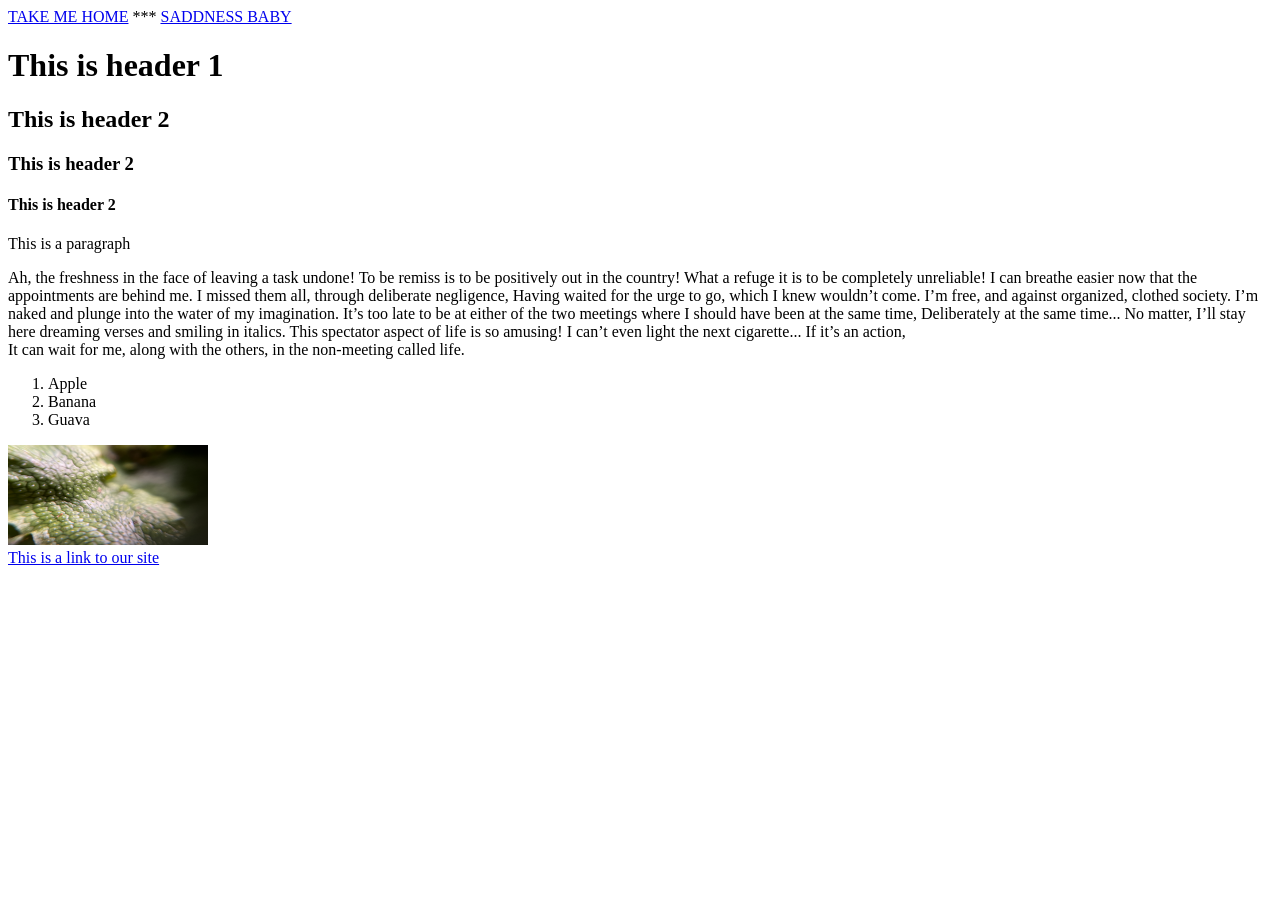
<file: class-1/index.html>
<!DOCTYPE html>
<html lang="en">
  <head>
    <meta charset="UTF-8" />
    <meta http-equiv="X-UA-Compatible" content="IE=edge" />
    <meta name="viewport" content="width=device-width, initial-scale=1.0" />
    <title>My website.</title>
  </head>
  <header>
    <nav>
      <a href="index.html">TAKE ME HOME</a>
      ***
      <a href="saddness.html">SADDNESS BABY</a>
    </nav>
  </header>
  <body>
    <h1>This is header 1</h1>
    <h2>This is header 2</h2>
    <h3>This is header 2</h3>
    <h4>This is header 2</h4>

    <div>
      <p>This is a paragraph</p>
      <p>
        Ah, the freshness in the face of leaving a task undone! To be remiss is
        to be positively out in the country! What a refuge it is to be
        completely unreliable! I can breathe easier now that the appointments
        are behind me. I missed them all, through deliberate negligence, Having
        waited for the urge to go, which I knew wouldn’t come. I’m free, and
        against organized, clothed society. I’m naked and plunge into the water
        of my imagination. It’s too late to be at either of the two meetings
        where I should have been at the same time, Deliberately at the same
        time... No matter, I’ll stay here dreaming verses and smiling in
        italics. This spectator aspect of life is so amusing! I can’t even light
        the next cigarette... If it’s an action,
        <br />
        It can wait for me, along with the others, in the non-meeting called
        life.
      </p>
      <ol>
        <li>Apple</li>
        <li>Banana</li>
        <li>Guava</li>
      </ol>

      <img
        src="images/moss.jpg"
        width="200px"
        height="100px"
        alt="An image of lichen close up."
      />
      <br />
      <a href="http://www.courses.tegabrain.com/craftingtheweb/" target="blank">
        This is a link to our site
      </a>
    </div>
  </body>
</html>
</file>
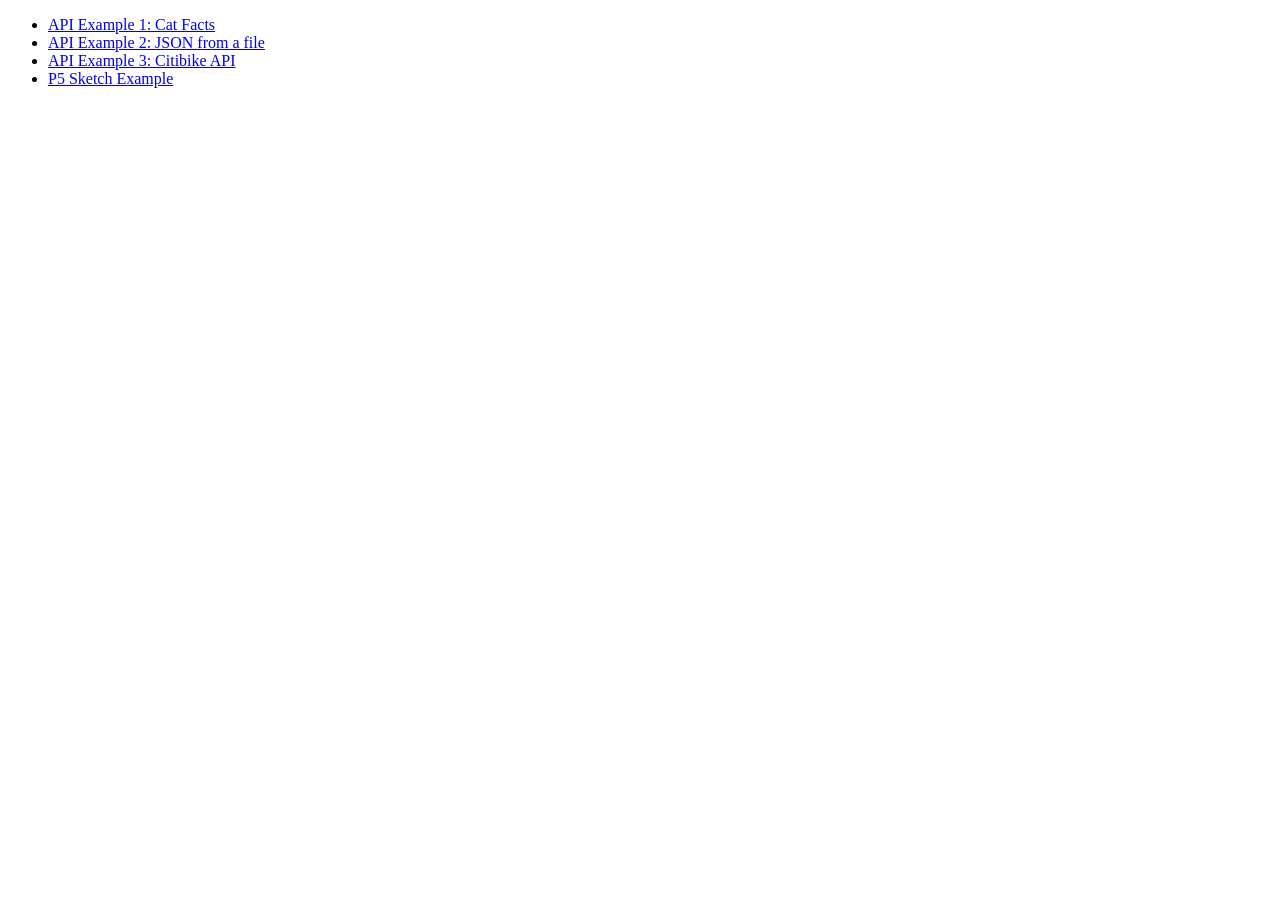
<file: class6/index.html>
<!DOCTYPE html>
<html lang="en">
  <head>
    <meta charset="UTF-8" />
    <meta http-equiv="X-UA-Compatible" content="IE=edge" />
    <meta name="viewport" content="width=device-width, initial-scale=1.0" />
    <title>Document</title>
  </head>
  <body>
    <ul>
      <li><a href="api1.html">API Example 1: Cat Facts</a></li>
      <li><a href="api2/api2.html">API Example 2: JSON from a file</a></li>
      <li><a href="api3.html">API Example 3: Citibike API</a></li>
      <li><a href="p5-example/index.html">P5 Sketch Example</a></li>
    </ul>
  </body>
</html>
</file>
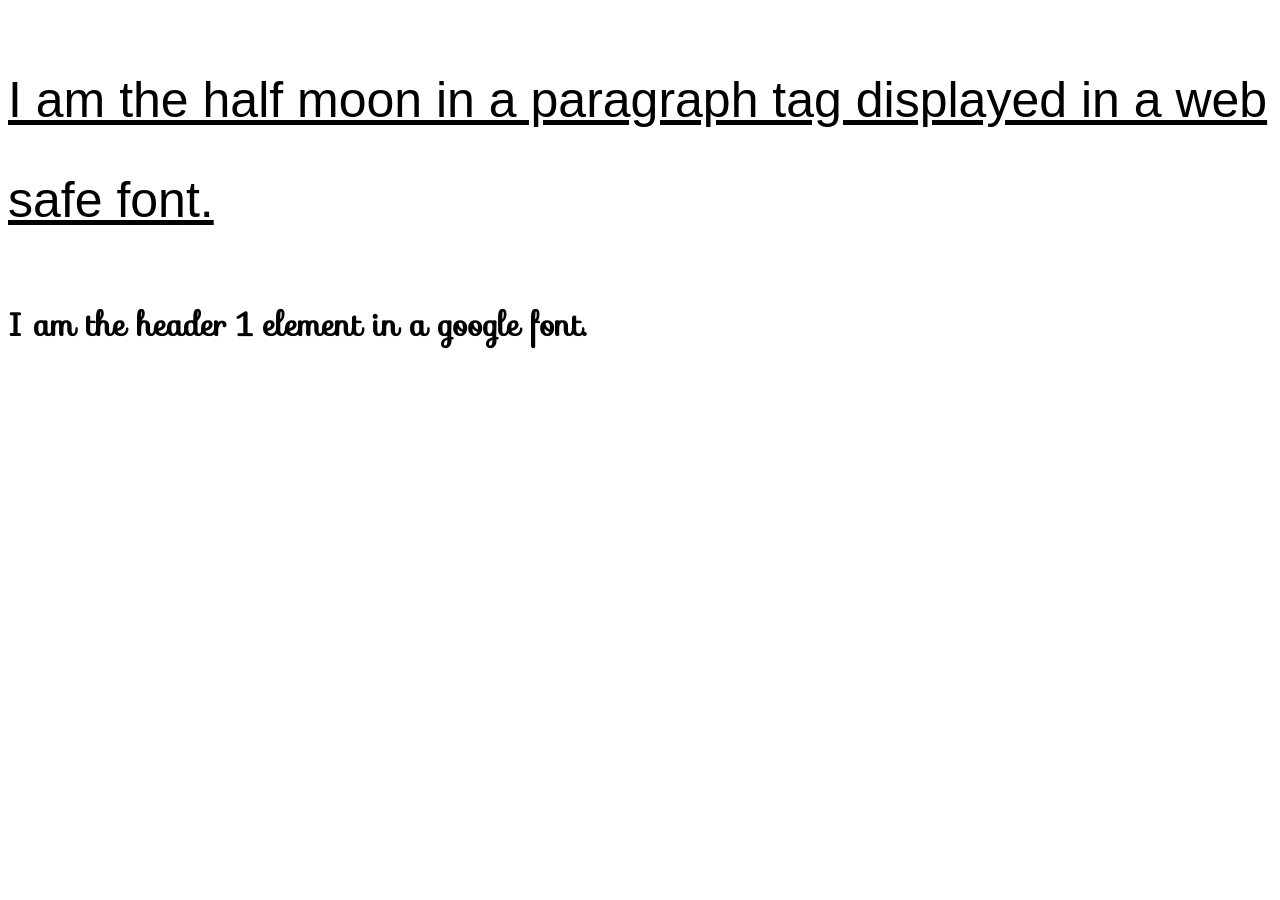
<file: class2-css/03_typography/index.html>
<!DOCTYPE html>
<html>
  <head>
    <title>A page with style</title>
    <link rel="stylesheet" href="style.css" />
    <link
      rel="stylesheet"
      href="https://fonts.googleapis.com/css?family=Sofia"
    />
  </head>
  <body>
    <p>I am the half moon in a paragraph tag displayed in a web safe font.</p>

    <h1>I am the header 1 element in a google font.</h1>
  </body>
</html>
</file>
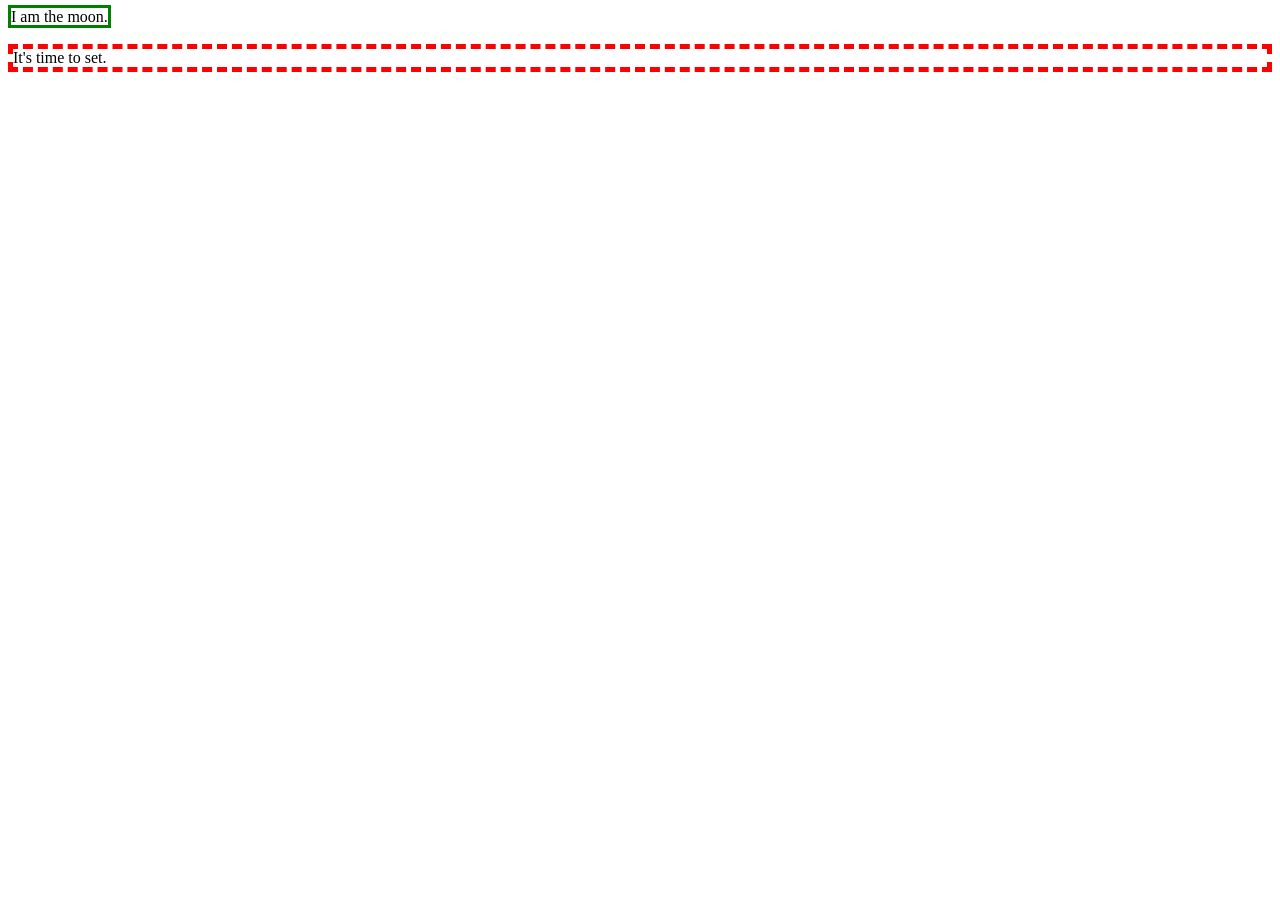
<file: class2-css/04_border/index.html>
<!DOCTYPE html>
<html>
  <head>
    <title>A page with style</title>
    <link rel="stylesheet" href="style.css" />
  </head>
  <body>
    <span>I am the moon.</span>
    <br />
    <br />
    <div>It's time to set.</div>
  </body>
</html>
</file>
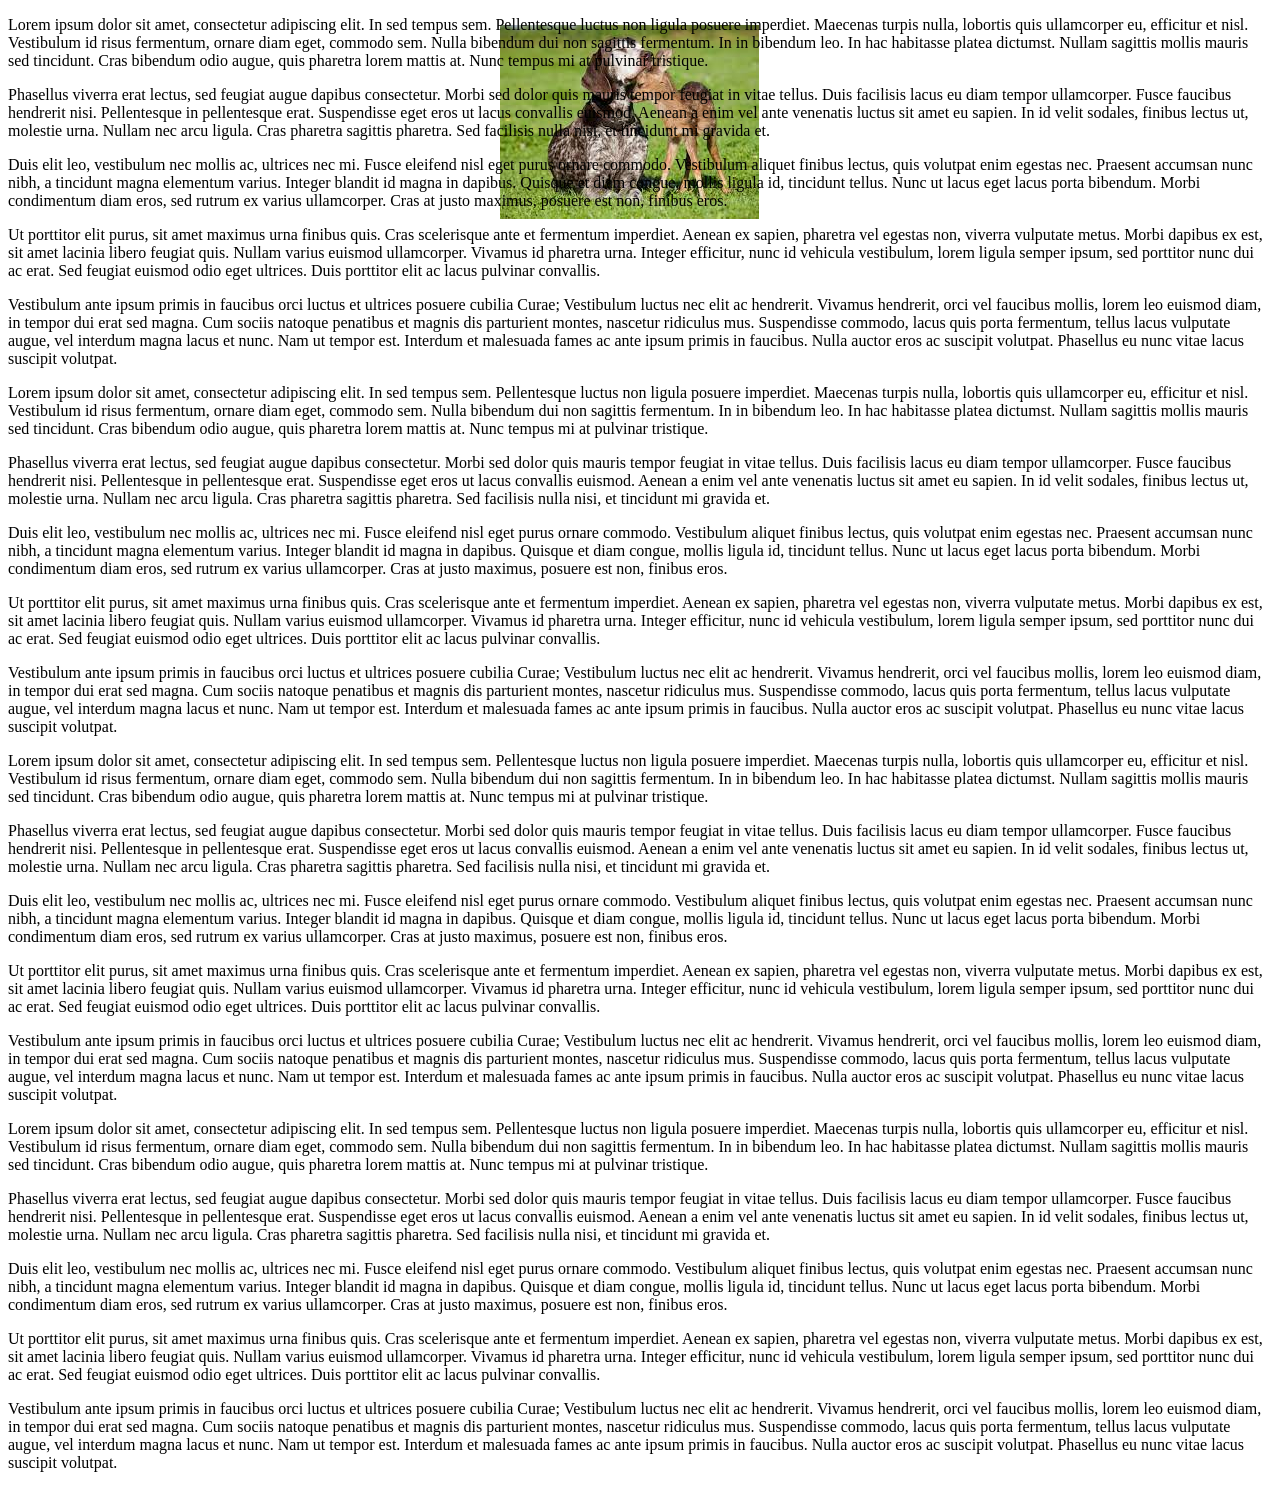
<file: class2-css/05_background_image/index.html>
<!DOCTYPE html>
<html>
  <head>
    <title>A page with style</title>
    <link rel="stylesheet" href="style.css" />
  </head>
  <body>
    <p>
      Lorem ipsum dolor sit amet, consectetur adipiscing elit. In sed tempus
      sem. Pellentesque luctus non ligula posuere imperdiet. Maecenas turpis
      nulla, lobortis quis ullamcorper eu, efficitur et nisl. Vestibulum id
      risus fermentum, ornare diam eget, commodo sem. Nulla bibendum dui non
      sagittis fermentum. In in bibendum leo. In hac habitasse platea dictumst.
      Nullam sagittis mollis mauris sed tincidunt. Cras bibendum odio augue,
      quis pharetra lorem mattis at. Nunc tempus mi at pulvinar tristique.
    </p>

    <p>
      Phasellus viverra erat lectus, sed feugiat augue dapibus consectetur.
      Morbi sed dolor quis mauris tempor feugiat in vitae tellus. Duis facilisis
      lacus eu diam tempor ullamcorper. Fusce faucibus hendrerit nisi.
      Pellentesque in pellentesque erat. Suspendisse eget eros ut lacus
      convallis euismod. Aenean a enim vel ante venenatis luctus sit amet eu
      sapien. In id velit sodales, finibus lectus ut, molestie urna. Nullam nec
      arcu ligula. Cras pharetra sagittis pharetra. Sed facilisis nulla nisi, et
      tincidunt mi gravida et.
    </p>

    <p>
      Duis elit leo, vestibulum nec mollis ac, ultrices nec mi. Fusce eleifend
      nisl eget purus ornare commodo. Vestibulum aliquet finibus lectus, quis
      volutpat enim egestas nec. Praesent accumsan nunc nibh, a tincidunt magna
      elementum varius. Integer blandit id magna in dapibus. Quisque et diam
      congue, mollis ligula id, tincidunt tellus. Nunc ut lacus eget lacus porta
      bibendum. Morbi condimentum diam eros, sed rutrum ex varius ullamcorper.
      Cras at justo maximus, posuere est non, finibus eros.
    </p>

    <p>
      Ut porttitor elit purus, sit amet maximus urna finibus quis. Cras
      scelerisque ante et fermentum imperdiet. Aenean ex sapien, pharetra vel
      egestas non, viverra vulputate metus. Morbi dapibus ex est, sit amet
      lacinia libero feugiat quis. Nullam varius euismod ullamcorper. Vivamus id
      pharetra urna. Integer efficitur, nunc id vehicula vestibulum, lorem
      ligula semper ipsum, sed porttitor nunc dui ac erat. Sed feugiat euismod
      odio eget ultrices. Duis porttitor elit ac lacus pulvinar convallis.
    </p>

    <p>
      Vestibulum ante ipsum primis in faucibus orci luctus et ultrices posuere
      cubilia Curae; Vestibulum luctus nec elit ac hendrerit. Vivamus hendrerit,
      orci vel faucibus mollis, lorem leo euismod diam, in tempor dui erat sed
      magna. Cum sociis natoque penatibus et magnis dis parturient montes,
      nascetur ridiculus mus. Suspendisse commodo, lacus quis porta fermentum,
      tellus lacus vulputate augue, vel interdum magna lacus et nunc. Nam ut
      tempor est. Interdum et malesuada fames ac ante ipsum primis in faucibus.
      Nulla auctor eros ac suscipit volutpat. Phasellus eu nunc vitae lacus
      suscipit volutpat.
    </p>
    <p>
      Lorem ipsum dolor sit amet, consectetur adipiscing elit. In sed tempus
      sem. Pellentesque luctus non ligula posuere imperdiet. Maecenas turpis
      nulla, lobortis quis ullamcorper eu, efficitur et nisl. Vestibulum id
      risus fermentum, ornare diam eget, commodo sem. Nulla bibendum dui non
      sagittis fermentum. In in bibendum leo. In hac habitasse platea dictumst.
      Nullam sagittis mollis mauris sed tincidunt. Cras bibendum odio augue,
      quis pharetra lorem mattis at. Nunc tempus mi at pulvinar tristique.
    </p>

    <p>
      Phasellus viverra erat lectus, sed feugiat augue dapibus consectetur.
      Morbi sed dolor quis mauris tempor feugiat in vitae tellus. Duis facilisis
      lacus eu diam tempor ullamcorper. Fusce faucibus hendrerit nisi.
      Pellentesque in pellentesque erat. Suspendisse eget eros ut lacus
      convallis euismod. Aenean a enim vel ante venenatis luctus sit amet eu
      sapien. In id velit sodales, finibus lectus ut, molestie urna. Nullam nec
      arcu ligula. Cras pharetra sagittis pharetra. Sed facilisis nulla nisi, et
      tincidunt mi gravida et.
    </p>

    <p>
      Duis elit leo, vestibulum nec mollis ac, ultrices nec mi. Fusce eleifend
      nisl eget purus ornare commodo. Vestibulum aliquet finibus lectus, quis
      volutpat enim egestas nec. Praesent accumsan nunc nibh, a tincidunt magna
      elementum varius. Integer blandit id magna in dapibus. Quisque et diam
      congue, mollis ligula id, tincidunt tellus. Nunc ut lacus eget lacus porta
      bibendum. Morbi condimentum diam eros, sed rutrum ex varius ullamcorper.
      Cras at justo maximus, posuere est non, finibus eros.
    </p>

    <p>
      Ut porttitor elit purus, sit amet maximus urna finibus quis. Cras
      scelerisque ante et fermentum imperdiet. Aenean ex sapien, pharetra vel
      egestas non, viverra vulputate metus. Morbi dapibus ex est, sit amet
      lacinia libero feugiat quis. Nullam varius euismod ullamcorper. Vivamus id
      pharetra urna. Integer efficitur, nunc id vehicula vestibulum, lorem
      ligula semper ipsum, sed porttitor nunc dui ac erat. Sed feugiat euismod
      odio eget ultrices. Duis porttitor elit ac lacus pulvinar convallis.
    </p>

    <p>
      Vestibulum ante ipsum primis in faucibus orci luctus et ultrices posuere
      cubilia Curae; Vestibulum luctus nec elit ac hendrerit. Vivamus hendrerit,
      orci vel faucibus mollis, lorem leo euismod diam, in tempor dui erat sed
      magna. Cum sociis natoque penatibus et magnis dis parturient montes,
      nascetur ridiculus mus. Suspendisse commodo, lacus quis porta fermentum,
      tellus lacus vulputate augue, vel interdum magna lacus et nunc. Nam ut
      tempor est. Interdum et malesuada fames ac ante ipsum primis in faucibus.
      Nulla auctor eros ac suscipit volutpat. Phasellus eu nunc vitae lacus
      suscipit volutpat.
    </p>
    <p>
      Lorem ipsum dolor sit amet, consectetur adipiscing elit. In sed tempus
      sem. Pellentesque luctus non ligula posuere imperdiet. Maecenas turpis
      nulla, lobortis quis ullamcorper eu, efficitur et nisl. Vestibulum id
      risus fermentum, ornare diam eget, commodo sem. Nulla bibendum dui non
      sagittis fermentum. In in bibendum leo. In hac habitasse platea dictumst.
      Nullam sagittis mollis mauris sed tincidunt. Cras bibendum odio augue,
      quis pharetra lorem mattis at. Nunc tempus mi at pulvinar tristique.
    </p>

    <p>
      Phasellus viverra erat lectus, sed feugiat augue dapibus consectetur.
      Morbi sed dolor quis mauris tempor feugiat in vitae tellus. Duis facilisis
      lacus eu diam tempor ullamcorper. Fusce faucibus hendrerit nisi.
      Pellentesque in pellentesque erat. Suspendisse eget eros ut lacus
      convallis euismod. Aenean a enim vel ante venenatis luctus sit amet eu
      sapien. In id velit sodales, finibus lectus ut, molestie urna. Nullam nec
      arcu ligula. Cras pharetra sagittis pharetra. Sed facilisis nulla nisi, et
      tincidunt mi gravida et.
    </p>

    <p>
      Duis elit leo, vestibulum nec mollis ac, ultrices nec mi. Fusce eleifend
      nisl eget purus ornare commodo. Vestibulum aliquet finibus lectus, quis
      volutpat enim egestas nec. Praesent accumsan nunc nibh, a tincidunt magna
      elementum varius. Integer blandit id magna in dapibus. Quisque et diam
      congue, mollis ligula id, tincidunt tellus. Nunc ut lacus eget lacus porta
      bibendum. Morbi condimentum diam eros, sed rutrum ex varius ullamcorper.
      Cras at justo maximus, posuere est non, finibus eros.
    </p>

    <p>
      Ut porttitor elit purus, sit amet maximus urna finibus quis. Cras
      scelerisque ante et fermentum imperdiet. Aenean ex sapien, pharetra vel
      egestas non, viverra vulputate metus. Morbi dapibus ex est, sit amet
      lacinia libero feugiat quis. Nullam varius euismod ullamcorper. Vivamus id
      pharetra urna. Integer efficitur, nunc id vehicula vestibulum, lorem
      ligula semper ipsum, sed porttitor nunc dui ac erat. Sed feugiat euismod
      odio eget ultrices. Duis porttitor elit ac lacus pulvinar convallis.
    </p>

    <p>
      Vestibulum ante ipsum primis in faucibus orci luctus et ultrices posuere
      cubilia Curae; Vestibulum luctus nec elit ac hendrerit. Vivamus hendrerit,
      orci vel faucibus mollis, lorem leo euismod diam, in tempor dui erat sed
      magna. Cum sociis natoque penatibus et magnis dis parturient montes,
      nascetur ridiculus mus. Suspendisse commodo, lacus quis porta fermentum,
      tellus lacus vulputate augue, vel interdum magna lacus et nunc. Nam ut
      tempor est. Interdum et malesuada fames ac ante ipsum primis in faucibus.
      Nulla auctor eros ac suscipit volutpat. Phasellus eu nunc vitae lacus
      suscipit volutpat.
    </p>
    <p>
      Lorem ipsum dolor sit amet, consectetur adipiscing elit. In sed tempus
      sem. Pellentesque luctus non ligula posuere imperdiet. Maecenas turpis
      nulla, lobortis quis ullamcorper eu, efficitur et nisl. Vestibulum id
      risus fermentum, ornare diam eget, commodo sem. Nulla bibendum dui non
      sagittis fermentum. In in bibendum leo. In hac habitasse platea dictumst.
      Nullam sagittis mollis mauris sed tincidunt. Cras bibendum odio augue,
      quis pharetra lorem mattis at. Nunc tempus mi at pulvinar tristique.
    </p>

    <p>
      Phasellus viverra erat lectus, sed feugiat augue dapibus consectetur.
      Morbi sed dolor quis mauris tempor feugiat in vitae tellus. Duis facilisis
      lacus eu diam tempor ullamcorper. Fusce faucibus hendrerit nisi.
      Pellentesque in pellentesque erat. Suspendisse eget eros ut lacus
      convallis euismod. Aenean a enim vel ante venenatis luctus sit amet eu
      sapien. In id velit sodales, finibus lectus ut, molestie urna. Nullam nec
      arcu ligula. Cras pharetra sagittis pharetra. Sed facilisis nulla nisi, et
      tincidunt mi gravida et.
    </p>

    <p>
      Duis elit leo, vestibulum nec mollis ac, ultrices nec mi. Fusce eleifend
      nisl eget purus ornare commodo. Vestibulum aliquet finibus lectus, quis
      volutpat enim egestas nec. Praesent accumsan nunc nibh, a tincidunt magna
      elementum varius. Integer blandit id magna in dapibus. Quisque et diam
      congue, mollis ligula id, tincidunt tellus. Nunc ut lacus eget lacus porta
      bibendum. Morbi condimentum diam eros, sed rutrum ex varius ullamcorper.
      Cras at justo maximus, posuere est non, finibus eros.
    </p>

    <p>
      Ut porttitor elit purus, sit amet maximus urna finibus quis. Cras
      scelerisque ante et fermentum imperdiet. Aenean ex sapien, pharetra vel
      egestas non, viverra vulputate metus. Morbi dapibus ex est, sit amet
      lacinia libero feugiat quis. Nullam varius euismod ullamcorper. Vivamus id
      pharetra urna. Integer efficitur, nunc id vehicula vestibulum, lorem
      ligula semper ipsum, sed porttitor nunc dui ac erat. Sed feugiat euismod
      odio eget ultrices. Duis porttitor elit ac lacus pulvinar convallis.
    </p>

    <p>
      Vestibulum ante ipsum primis in faucibus orci luctus et ultrices posuere
      cubilia Curae; Vestibulum luctus nec elit ac hendrerit. Vivamus hendrerit,
      orci vel faucibus mollis, lorem leo euismod diam, in tempor dui erat sed
      magna. Cum sociis natoque penatibus et magnis dis parturient montes,
      nascetur ridiculus mus. Suspendisse commodo, lacus quis porta fermentum,
      tellus lacus vulputate augue, vel interdum magna lacus et nunc. Nam ut
      tempor est. Interdum et malesuada fames ac ante ipsum primis in faucibus.
      Nulla auctor eros ac suscipit volutpat. Phasellus eu nunc vitae lacus
      suscipit volutpat.
    </p>
  </body>
</html>
</file>
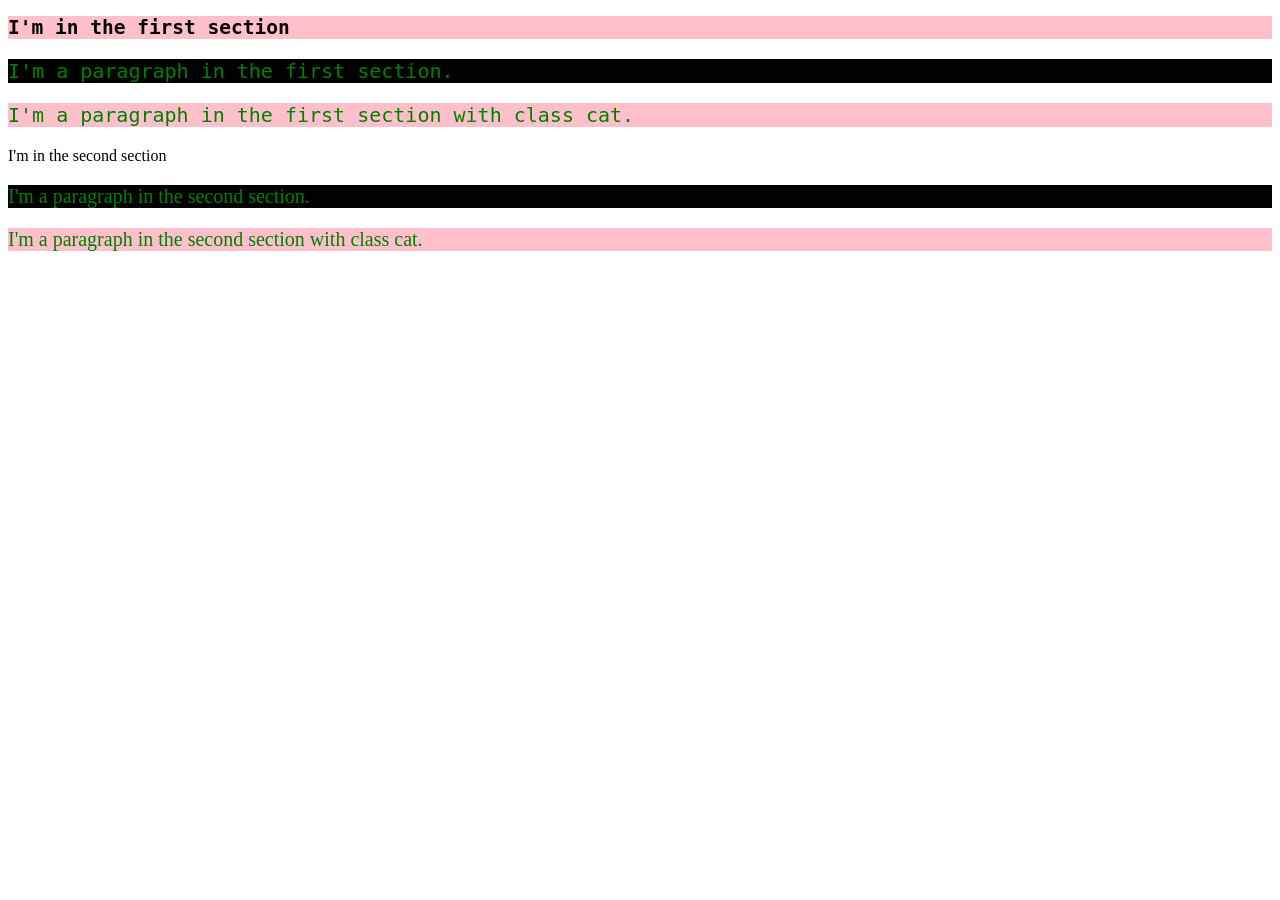
<file: class2-css/07_hierarchy/index.html>
<!DOCTYPE html>
<html>
  <head>
    <title>A page with style</title>
    <link rel="stylesheet" href="style.css" />
  </head>
  <body>
    <div id="first-section">
      <h2 class="cat">I'm in the first section</h2>
      <p>I'm a paragraph in the first section.</p>
      <p class="cat">I'm a paragraph in the first section with class cat.</p>
    </div>

    <div id="second-section">
      I'm in the second section
      <p>I'm a paragraph in the second section.</p>
      <p class="cat">I'm a paragraph in the second section with class cat.</p>
    </div>
  </body>
</html>
</file>
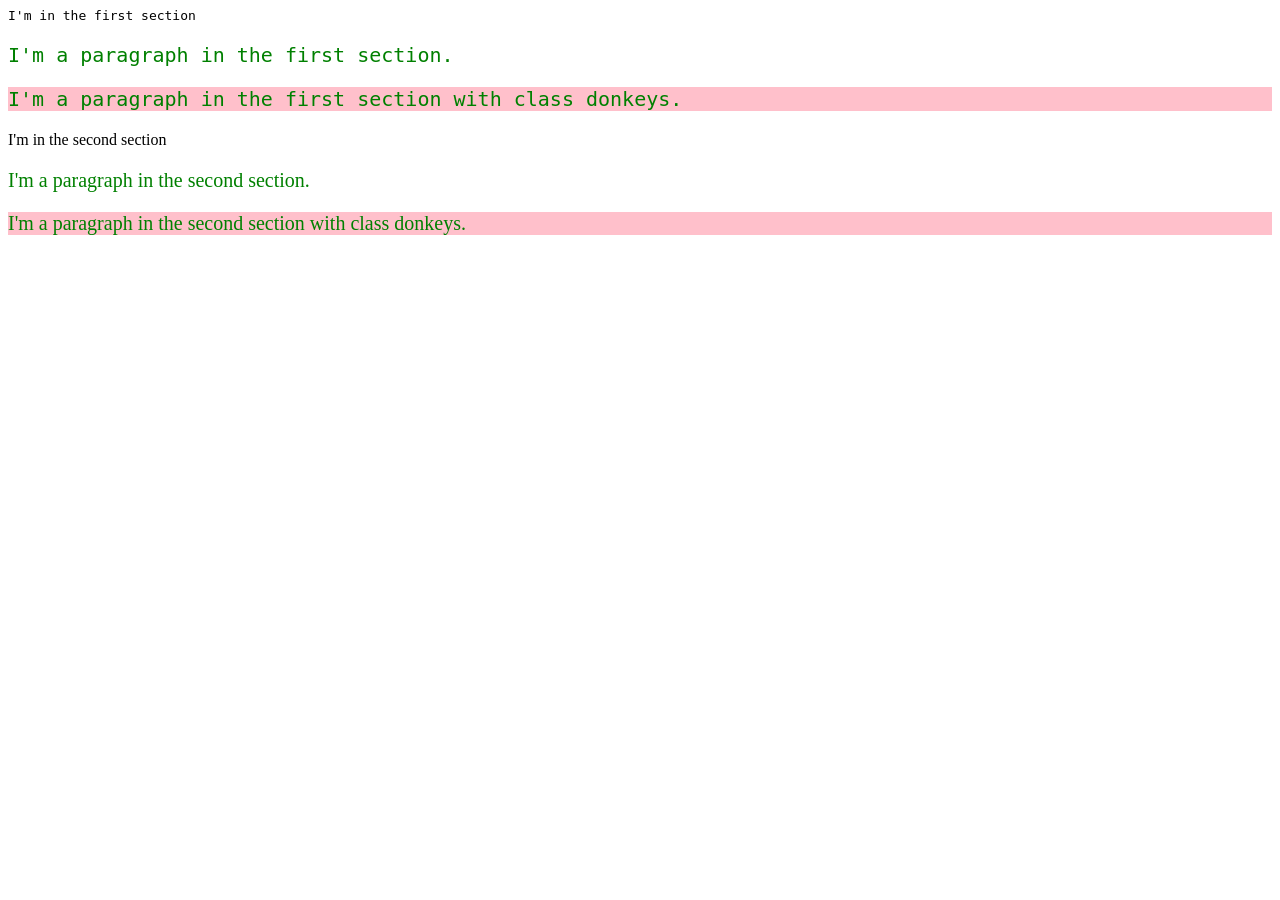
<file: class2-css/08_embedded_stylesheet/index.html>
<!DOCTYPE html>
<html>
  <head>
    <title>A page with style</title>
    <style>
      p {
        color: green;
        font-size: 20px;
      }

      .donkeys {
        background: pink;
      }

      #first-section {
        font-family: monospace;
      }
    </style>
  </head>
  <body>
    <div id="first-section">
      I'm in the first section
      <p>I'm a paragraph in the first section.</p>
      <p class="donkeys">
        I'm a paragraph in the first section with class donkeys.
      </p>
    </div>

    <div id="second-section">
      I'm in the second section
      <p>I'm a paragraph in the second section.</p>
      <p class="donkeys">
        I'm a paragraph in the second section with class donkeys.
      </p>
    </div>
  </body>
</html>
</file>
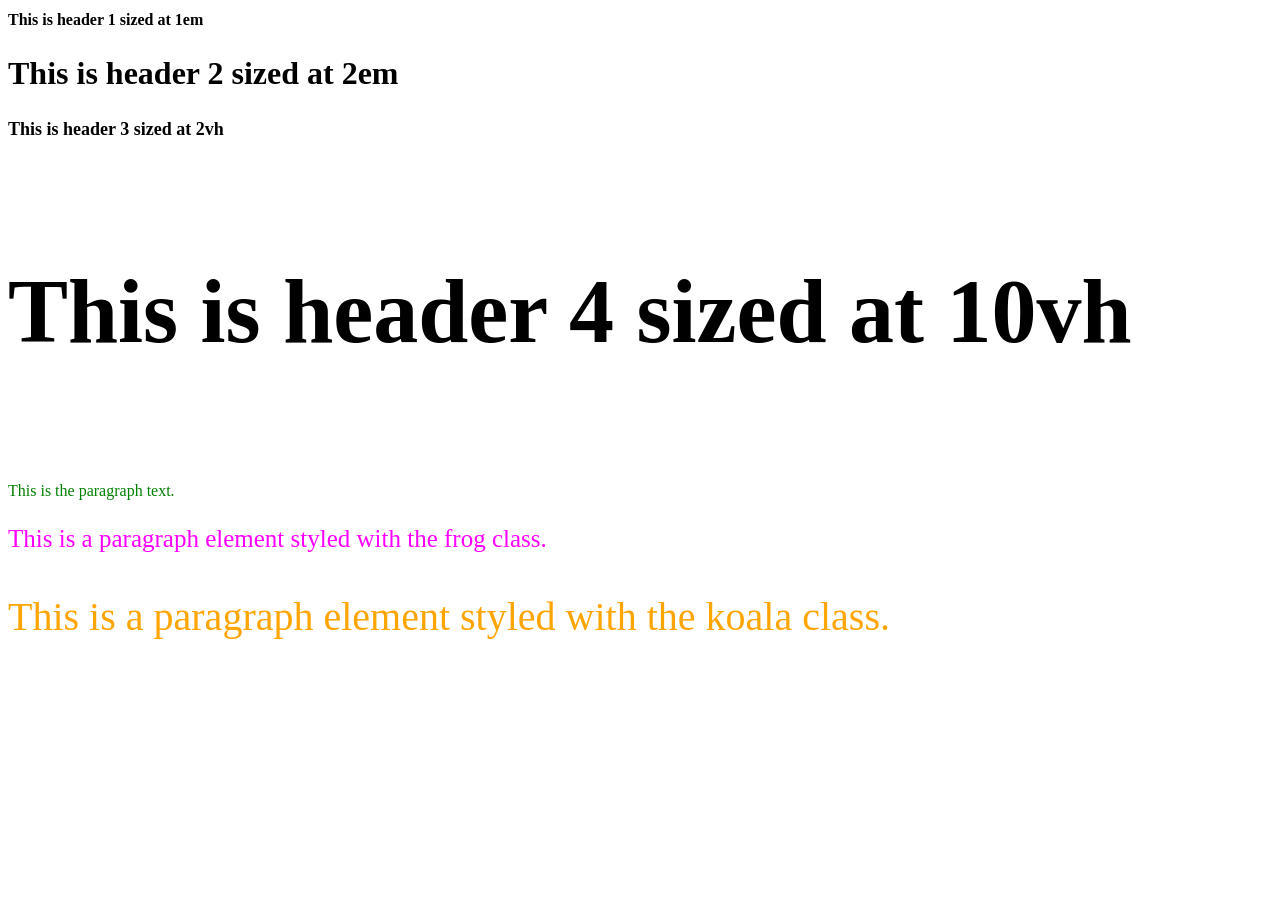
<file: class2-css/09_units/index.html>
<!DOCTYPE html>
<html>
  <head>
    <title>A page with style</title>
    <link rel="stylesheet" href="style.css" />
  </head>
  <body>
    <h1>This is header 1 sized at 1em</h1>
    <h2>This is header 2 sized at 2em</h2>
    <h3>This is header 3 sized at 2vh</h3>
    <h4>This is header 4 sized at 10vh</h4>
    <p>This is the paragraph text.</p>
    <p class="frog">This is a paragraph element styled with the frog class.</p>
    <p class="koala">
      This is a paragraph element styled with the koala class.
    </p>
  </body>
</html>
</file>
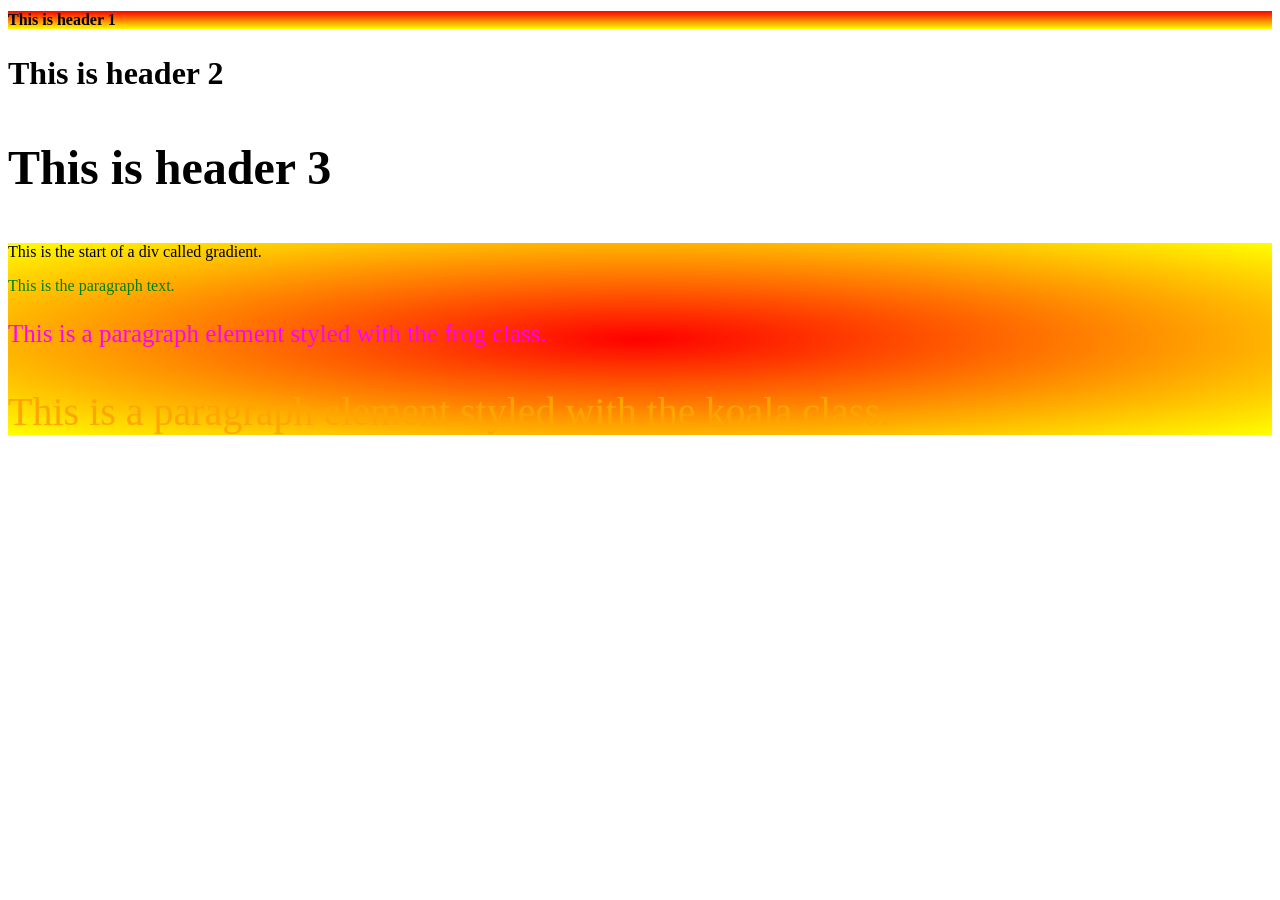
<file: class2-css/10_gradients/index.html>
<!DOCTYPE html>
<html>
  <head>
    <title>A page with style</title>
    <link rel="stylesheet" href="style.css" />
  </head>
  <body>
    <h1>This is header 1</h1>
    <h2>This is header 2</h2>
    <h3>This is header 3</h3>
    <div class="gradient">
      This is the start of a div called gradient.
      <p>This is the paragraph text.</p>
      <p class="frog">
        This is a paragraph element styled with the frog class.
      </p>
      <p class="koala">
        This is a paragraph element styled with the koala class.
      </p>
    </div>
  </body>
</html>
</file>
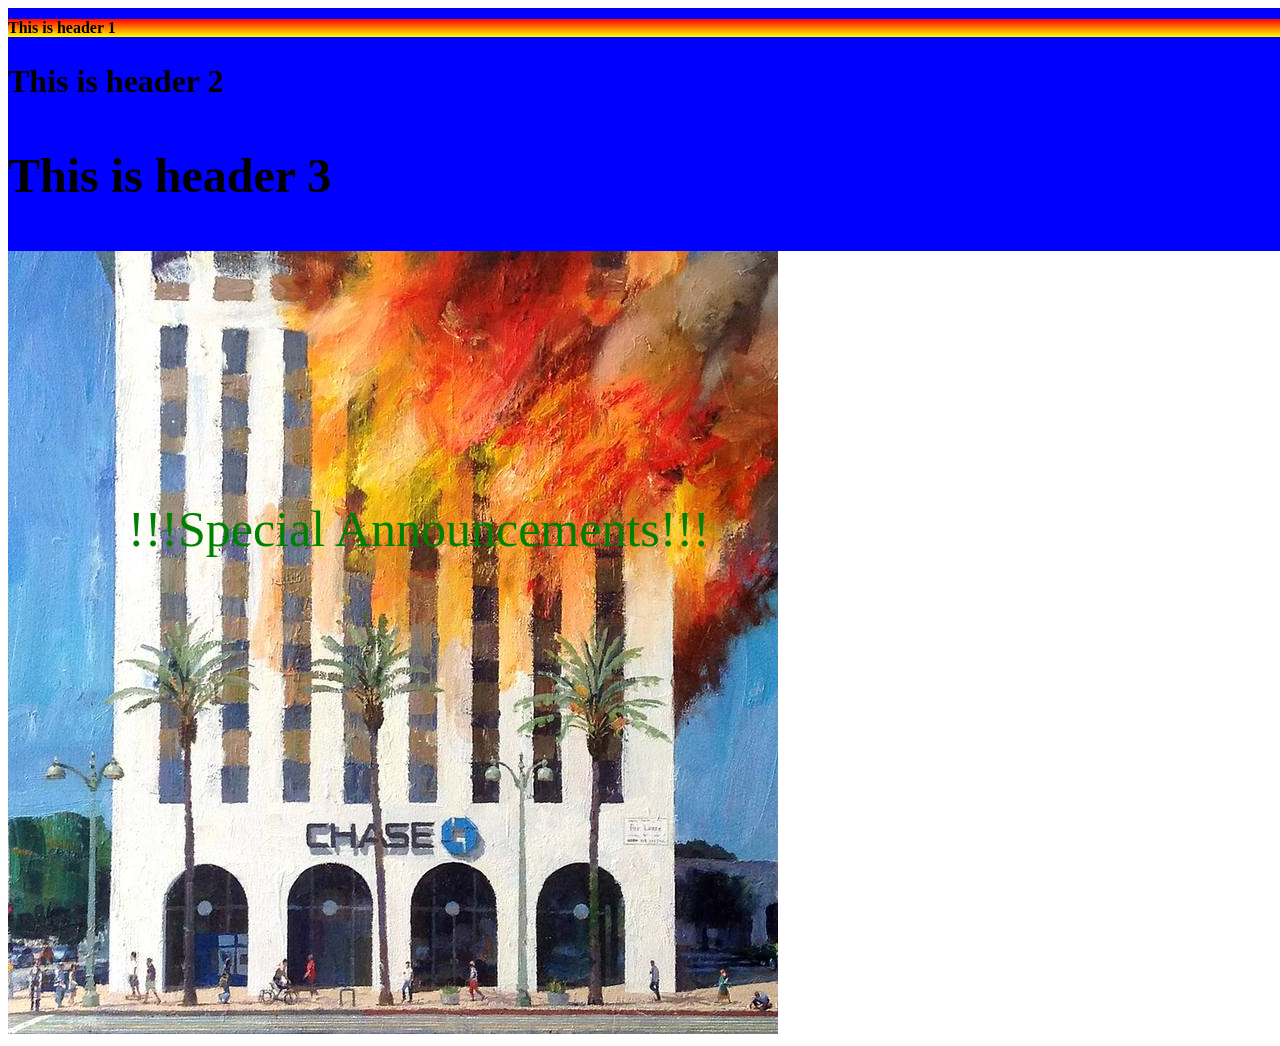
<file: class2-css/11_position/index.html>
<!DOCTYPE html>
<html>
  <head>
    <title>A page with style</title>
    <link rel="stylesheet" href="style.css" />
  </head>
  <body>
    <div class="header">
      <h1>This is header 1</h1>
      <h2>This is header 2</h2>
      <h3>This is header 3</h3>
    </div>

    <img src="alex-schaefer.jpg" />
    <div class="overlayText">
      <p>!!!Special Announcements!!!</p>
    </div>
  </body>
</html>
</file>
<file: class2-css/03_typography/style.css>
p {
  font-family: Arial; /* web safe fonts: http://www.w3schools.com/cssref/css_websafe_fonts.asp */
  font-size: 50px;
  line-height: 2em; /* 1 em = the currently specified font size */
  text-decoration: underline;
}

h1 {
  font-family: "Sofia", sans-serif;
}
</file>
<file: class2-css/04_border/style.css>
span {
  border: 3px solid green;
}

div {
  border: 5px dashed red;
}
</file>
<file: class2-css/05_background_image/style.css>
body {
  background-image: url("animals.jpg");
  background-repeat: no-repeat;
  background-position: 500px 25px;1
}
</file>
<file: class2-css/07_hierarchy/style.css>
p {
  color: green;
  font-size: 20px;
  background: black;
}

.cat {
  background: pink;
}

#first-section {
  font-family: monospace;
}
</file>
<file: class2-css/09_units/style.css>
h1 {
  font-size: 1em;
}

h2 {
  font-size: 2em;
}

h3 {
  font-size: 2vh;
}

h4 {
  font-size: 10vh;
}

p {
  color: green;
  font-size: 1em;
}

.frog {
  color: fuchsia;
  font-size: 25px;
}

.koala {
  color: orange;
  font-size: 40px;
}
</file>
<file: class2-css/10_gradients/style.css>
h1 {
  font-size: 1em;
  background-image: linear-gradient(red, yellow);
}

h2 {
  font-size: 2em;
}

h3 {
  font-size: 3em;
}

p {
  color: green;
  font-size: 1em;
}

.frog {
  color: fuchsia;
  font-size: 25px;
}

.koala {
  color: orange;
  font-size: 40px;
}

.gradient {
  background-image: radial-gradient(red, yellow);
s
}
</file>
<file: class2-css/11_position/style.css>
h1 {
  font-size: 1em;
  background-image: linear-gradient(red, yellow);
}

h2 {
  font-size: 2em;
}

h3 {
  font-size: 3em;
}

p {
  color: green;
  font-size: 1em;
}

.header {
  /* position: absolute;*/   /*Position is relative to the page .. similar to working with the canvas. */
position: fixed;   /* Position is relative to the viewport.. */
  background-color: blue;
  width: 100%;
}

.gradient {
  background-image: radial-gradient(red, yellow);
}

.overlayText {
  font-size: 50px;
  position: absolute;  /* Position is relative to the viewport.. */
  top: 50vh;
  left: 10vw;
} */
</file>
